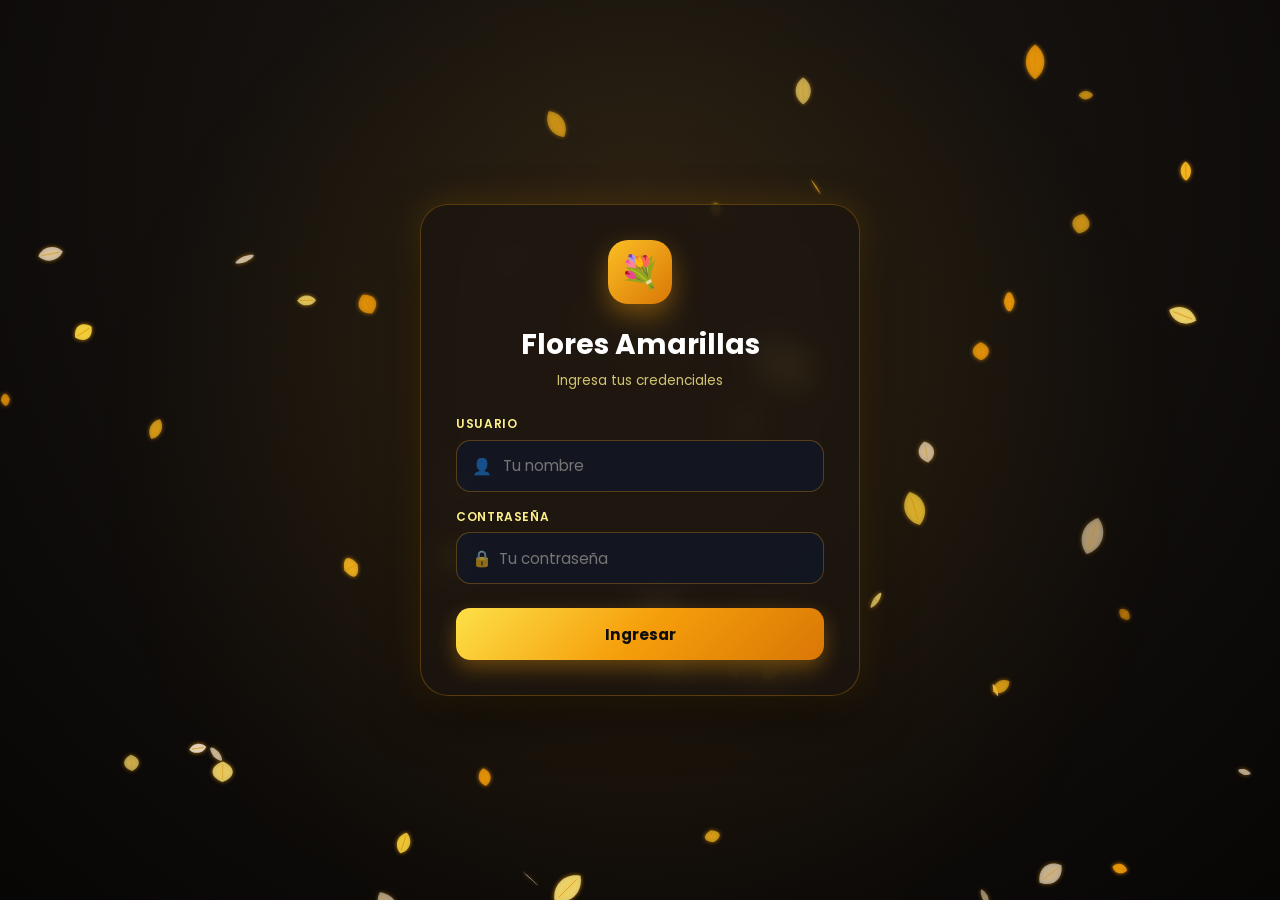
<file: public/standalone.html>
<!DOCTYPE html>
<html lang="es">
<head>
  <meta charset="UTF-8">
  <meta name="viewport" content="width=device-width, initial-scale=1.0">
  <title>Flores Amarillas</title>
  <!-- Google Fonts: Poppins -->
  <link rel="preconnect" href="https://fonts.googleapis.com">
  <link rel="preconnect" href="https://fonts.gstatic.com" crossorigin>
  <link href="https://fonts.googleapis.com/css2?family=Poppins:wght@300;400;500;600;700;800&display=swap" rel="stylesheet">
  
  <style>
    /* ==========================================================
       VARIABLES Y PALETA DE COLORES (AMARILLO CÁLIDO / ORO / CREMA)
       ========================================================== */
    :root {
      --color-gold-light: #fef08a;
      --color-gold: #f59e0b;
      --color-gold-dark: #b45309;
      --color-accent: #fbbf24;
      --bg-dark: #0f0d0b;
      --glass-bg: rgba(28, 22, 16, 0.76);
      --glass-border: rgba(245, 158, 11, 0.28);
      --glass-glow: rgba(245, 158, 11, 0.2);
    }

    * {
      box-sizing: border-box;
      margin: 0;
      padding: 0;
    }

    body {
      font-family: 'Poppins', sans-serif;
      background: radial-gradient(circle at 50% 20%, #201a12 0%, #120f0d 50%, #080605 100%);
      color: #f8fafc;
      min-height: 100vh;
      overflow-x: hidden;
      position: relative;
      user-select: none;
    }

    /* Fondo resplandeciente ambiental */
    .ambient-glow {
      position: fixed;
      inset: 0;
      pointer-events: none;
      background: radial-gradient(circle at 50% 50%, rgba(245, 158, 11, 0.1) 0%, transparent 70%);
      z-index: 1;
    }

    /* Lienzo Canvas 60 FPS de fondo */
    #anim-canvas {
      position: fixed;
      top: 0;
      left: 0;
      width: 100vw;
      height: 100vh;
      pointer-events: none;
      z-index: 5;
    }

    .app-container {
      position: relative;
      z-index: 10;
      min-height: 100vh;
      display: flex;
      flex-direction: column;
      align-items: center;
      justify-content: center;
      padding: 1rem;
    }

    /* ==========================================================
       ESTILO GLASSMORPHISM / NEUMORFISMO ELEGANTE
       ========================================================== */
    .glass-panel {
      background: var(--glass-bg);
      backdrop-filter: blur(18px);
      -webkit-backdrop-filter: blur(18px);
      border: 1px solid var(--glass-border);
      box-shadow: 0 20px 50px rgba(0, 0, 0, 0.55),
                  0 0 35px var(--glass-glow);
      border-radius: 1.75rem;
    }

    .glass-panel-subtle {
      background: rgba(35, 28, 20, 0.65);
      backdrop-filter: blur(12px);
      -webkit-backdrop-filter: blur(12px);
      border: 1px solid rgba(251, 191, 36, 0.2);
    }

    /* ==========================================================
       ANIMACIONES CSS (@keyframes)
       ========================================================== */
    @keyframes bouquetBloom {
      0% {
        transform: scale(0.1) translateY(70px) rotate(-6deg);
        opacity: 0;
        filter: blur(8px) brightness(0.6);
      }
      65% {
        transform: scale(1.08) translateY(-10px) rotate(2deg);
        opacity: 1;
        filter: blur(0px) brightness(1.25);
      }
      85% {
        transform: scale(0.97) translateY(4px) rotate(-1deg);
      }
      100% {
        transform: scale(1) translateY(0) rotate(0deg);
        opacity: 1;
        filter: brightness(1);
      }
    }

    @keyframes bouquetFloat {
      0%, 100% {
        transform: translateY(0) rotate(0deg);
      }
      50% {
        transform: translateY(-16px) rotate(1.8deg);
      }
    }

    @keyframes bouquetSway {
      0%, 100% {
        transform: rotate(0deg);
      }
      25% {
        transform: rotate(2deg);
      }
      75% {
        transform: rotate(-2deg);
      }
    }

    @keyframes fadeInUpSmooth {
      0% {
        opacity: 0;
        transform: translateY(35px) scale(0.97);
      }
      100% {
        opacity: 1;
        transform: translateY(0) scale(1);
      }
    }

    @keyframes goldenGlowPulse {
      0%, 100% {
        filter: drop-shadow(0 15px 35px rgba(245, 158, 11, 0.4));
      }
      50% {
        filter: drop-shadow(0 25px 55px rgba(253, 224, 71, 0.75));
      }
    }

    @keyframes fadeStar {
      0% {
        transform: scale(0) rotate(0deg);
        opacity: 1;
      }
      50% {
        transform: scale(1.4) rotate(90deg);
        opacity: 0.9;
      }
      100% {
        transform: scale(0.3) rotate(180deg) translateY(-25px);
        opacity: 0;
      }
    }

    @keyframes rippleExpand {
      0% {
        transform: scale(0.2);
        opacity: 1;
      }
      100% {
        transform: scale(2.2);
        opacity: 0;
      }
    }

    @keyframes bouquetFadeOut {
      0% {
        opacity: 1;
        transform: scale(1) translateY(0);
        filter: blur(0px);
      }
      100% {
        opacity: 0;
        transform: scale(0.85) translateY(-30px);
        filter: blur(8px);
      }
    }

    @keyframes letterUnfold {
      0% {
        opacity: 0;
        transform: translateY(40px) scale(0.92) rotateX(10deg);
        filter: blur(6px);
      }
      60% {
        transform: translateY(-6px) scale(1.02) rotateX(-2deg);
      }
      100% {
        opacity: 1;
        transform: translateY(0) scale(1) rotateX(0deg);
        filter: blur(0px);
      }
    }

    /* Clases de animación */
    .anim-bloom {
      animation: bouquetBloom 1.6s cubic-bezier(0.34, 1.56, 0.64, 1) forwards;
      transform-origin: bottom center;
    }

    .anim-fade-out {
      animation: bouquetFadeOut 0.85s cubic-bezier(0.4, 0, 0.2, 1) forwards;
    }

    .anim-letter-unfold {
      animation: letterUnfold 0.95s cubic-bezier(0.16, 1, 0.3, 1) forwards;
    }

    .anim-float {
      animation: bouquetFloat 6s ease-in-out infinite;
    }

    .anim-sway {
      animation: bouquetSway 7s ease-in-out infinite;
    }

    .anim-glow {
      animation: goldenGlowPulse 4s ease-in-out infinite;
    }

    /* ==========================================================
       PANTALLA DE LOGIN (PASO 1: DESVANECIMIENTO SUAVE)
       ========================================================== */
    #login-screen {
      width: 100%;
      max-width: 440px;
      padding: 2.2rem;
      text-align: center;
      transition: all 0.45s cubic-bezier(0.4, 0, 0.2, 1);
    }

    #login-screen.exiting {
      opacity: 0;
      transform: scale(0.9) translateY(-25px);
      pointer-events: none;
    }

    .login-icon-box {
      width: 64px;
      height: 64px;
      margin: 0 auto 1.25rem;
      border-radius: 1.25rem;
      background: linear-gradient(135deg, #fbbf24, #d97706);
      display: flex;
      align-items: center;
      justify-content: center;
      font-size: 2rem;
      box-shadow: 0 10px 25px rgba(245, 158, 11, 0.4);
    }

    .login-title {
      font-size: 1.75rem;
      font-weight: 700;
      color: #ffffff;
      margin-bottom: 0.35rem;
    }

    .login-subtitle {
      font-size: 0.85rem;
      color: rgba(254, 240, 138, 0.8);
      margin-bottom: 1.5rem;
    }

    .form-group {
      text-align: left;
      margin-bottom: 1rem;
    }

    .form-label {
      display: block;
      font-size: 0.75rem;
      font-weight: 600;
      text-transform: uppercase;
      letter-spacing: 0.05em;
      color: var(--color-gold-light);
      margin-bottom: 0.4rem;
    }

    .input-wrapper {
      position: relative;
    }

    .input-icon {
      position: absolute;
      left: 1rem;
      top: 50%;
      transform: translateY(-50%);
      color: rgba(254, 240, 138, 0.6);
      font-size: 1rem;
      pointer-events: none;
    }

    .form-input {
      width: 100%;
      padding: 0.85rem 1rem 0.85rem 2.6rem;
      border-radius: 0.9rem;
      background: rgba(15, 23, 42, 0.65);
      border: 1px solid rgba(245, 158, 11, 0.3);
      color: #ffffff;
      font-size: 0.95rem;
      font-family: inherit;
      outline: none;
      transition: all 0.2s;
    }

    .form-input:focus {
      border-color: var(--color-accent);
      box-shadow: 0 0 0 3px rgba(251, 191, 36, 0.25);
    }

    .btn-gold {
      width: 100%;
      padding: 0.9rem;
      border-radius: 0.9rem;
      border: none;
      background: linear-gradient(135deg, #fde047 0%, #f59e0b 50%, #d97706 100%);
      color: #0f0d0b;
      font-size: 0.95rem;
      font-weight: 700;
      font-family: inherit;
      cursor: pointer;
      box-shadow: 0 8px 20px rgba(245, 158, 11, 0.35);
      transition: all 0.2s;
      margin-top: 0.5rem;
    }

    .btn-gold:hover {
      transform: translateY(-2px);
      box-shadow: 0 12px 25px rgba(245, 158, 11, 0.5);
    }

    .btn-gold:active {
      transform: scale(0.98);
    }

    .error-box {
      background: rgba(244, 63, 94, 0.15);
      border: 1px solid rgba(244, 63, 94, 0.35);
      color: #fecdd3;
      padding: 0.65rem 0.85rem;
      border-radius: 0.75rem;
      font-size: 0.8rem;
      margin-bottom: 1rem;
      display: none;
    }

    /* Accesos rápidos */
    .quick-users {
      margin-top: 1.5rem;
      padding-top: 1.25rem;
      border-top: 1px solid rgba(245, 158, 11, 0.2);
    }

    .quick-users-title {
      font-size: 0.75rem;
      color: rgba(254, 240, 138, 0.75);
      margin-bottom: 0.6rem;
      display: flex;
      align-items: center;
      justify-content: space-between;
    }

    .quick-chips {
      display: grid;
      grid-template-columns: repeat(2, 1fr);
      gap: 0.5rem;
    }

    .chip-btn {
      background: rgba(15, 23, 42, 0.55);
      border: 1px solid rgba(245, 158, 11, 0.25);
      border-radius: 0.85rem;
      padding: 0.55rem 0.6rem;
      color: #fef08a;
      font-size: 0.75rem;
      text-align: left;
      cursor: pointer;
      transition: all 0.2s;
    }

    .chip-btn.highlight {
      border-color: #f59e0b;
      background: rgba(245, 158, 11, 0.15);
    }

    .chip-btn:hover {
      background: rgba(245, 158, 11, 0.25);
      border-color: var(--color-accent);
      transform: translateY(-1px);
    }

    /* ==========================================================
       PANTALLA PRINCIPAL: RAMO PROTAGONISTA + DEDICATORIA
       ========================================================== */
    #main-screen {
      width: 100%;
      max-width: 820px;
      display: none;
      flex-direction: column;
      align-items: center;
      justify-content: space-between;
      min-height: 94vh;
      padding: 0.5rem;
      position: relative;
    }

    /* Barra Superior */
    .top-bar {
      width: 100%;
      display: flex;
      align-items: center;
      justify-content: space-between;
      margin-bottom: 0.5rem;
      z-index: 30;
    }

    .user-pill {
      display: flex;
      align-items: center;
      gap: 0.5rem;
      padding: 0.4rem 1rem;
      border-radius: 9999px;
      background: rgba(35, 28, 20, 0.75);
      border: 1px solid rgba(245, 158, 11, 0.3);
      color: #fef08a;
      font-size: 0.82rem;
      font-weight: 600;
    }

    .top-actions {
      display: flex;
      align-items: center;
      gap: 0.5rem;
    }

    .btn-icon {
      background: rgba(35, 28, 20, 0.75);
      border: 1px solid rgba(245, 158, 11, 0.25);
      color: #fef08a;
      width: 38px;
      height: 38px;
      border-radius: 0.75rem;
      cursor: pointer;
      display: flex;
      align-items: center;
      justify-content: center;
      transition: all 0.2s;
    }

    .btn-icon:hover {
      border-color: var(--color-accent);
      color: #ffffff;
    }

    .btn-logout {
      background: rgba(244, 63, 94, 0.2);
      border: 1px solid rgba(244, 63, 94, 0.35);
      color: #fecdd3;
      padding: 0.45rem 1rem;
      border-radius: 0.75rem;
      font-size: 0.78rem;
      font-weight: 600;
      cursor: pointer;
      transition: all 0.2s;
      display: flex;
      align-items: center;
      gap: 0.35rem;
    }

    .btn-logout:hover {
      background: rgba(244, 63, 94, 0.3);
      border-color: rgba(244, 63, 94, 0.6);
    }

    /* ESCENARIO DEL RAMO (PASO 2: PROTAGONISTA VISUAL EN PRIMER PLANO) */
    .bouquet-stage {
      position: relative;
      z-index: 25;
      display: flex;
      flex-direction: column;
      align-items: center;
      justify-content: center;
      margin: 0.5rem auto;
      cursor: pointer;
    }

    .bouquet-stage-glow {
      position: absolute;
      width: 340px;
      height: 340px;
      border-radius: 50%;
      background: radial-gradient(circle, rgba(245, 158, 11, 0.35) 0%, rgba(253, 224, 71, 0.15) 50%, transparent 70%);
      filter: blur(40px);
      pointer-events: none;
      z-index: -1;
    }

    .bouquet-svg-wrap {
      width: 280px;
      height: 340px;
      transition: transform 0.3s ease-out;
    }

    @media (min-width: 640px) {
      .bouquet-svg-wrap {
        width: 360px;
        height: 430px;
      }
      .bouquet-stage-glow {
        width: 440px;
        height: 440px;
      }
    }

    .bouquet-svg-wrap:hover {
      transform: scale(1.04);
    }

    .bouquet-svg-wrap:active {
      transform: scale(0.96);
    }

    .touch-hint {
      margin-top: -0.5rem;
      background: rgba(15, 23, 42, 0.75);
      border: 1px solid rgba(245, 158, 11, 0.35);
      border-radius: 9999px;
      padding: 0.3rem 0.9rem;
      font-size: 0.72rem;
      color: #fde047;
      display: flex;
      align-items: center;
      gap: 0.4rem;
      box-shadow: 0 4px 15px rgba(0, 0, 0, 0.4);
    }

    /* TARJETA DE DEDICATORIA (PASO 3: RETRASO DE 1.8S) */
    #dedication-card {
      width: 100%;
      max-width: 640px;
      padding: 1.5rem 1.8rem;
      text-align: center;
      opacity: 0;
      transform: translateY(35px);
      pointer-events: none;
      transition: all 0.9s cubic-bezier(0.16, 1, 0.3, 1);
      margin-top: 0.75rem;
      z-index: 20;
    }

    #dedication-card.visible {
      opacity: 1;
      transform: translateY(0);
      pointer-events: auto;
    }

    .dedication-badge {
      display: inline-flex;
      align-items: center;
      gap: 0.4rem;
      background: rgba(245, 158, 11, 0.18);
      border: 1px solid rgba(245, 158, 11, 0.4);
      border-radius: 9999px;
      padding: 0.25rem 0.9rem;
      font-size: 0.75rem;
      font-weight: 600;
      color: #fde047;
      margin-bottom: 0.6rem;
    }

    .welcome-title {
      font-size: 1.5rem;
      font-weight: 800;
      color: #ffffff;
      margin-bottom: 0.5rem;
      line-height: 1.2;
    }

    @media (min-width: 640px) {
      .welcome-title {
        font-size: 1.95rem;
      }
    }

    .highlight-name {
      background: linear-gradient(90deg, #fde047, #f59e0b, #fbbf24);
      -webkit-background-clip: text;
      -webkit-text-fill-color: transparent;
    }

    .quote-box {
      font-size: 0.95rem;
      font-style: italic;
      color: rgba(254, 240, 138, 0.95);
      line-height: 1.6;
      margin: 0.6rem 0;
      padding: 0.75rem 1rem;
      background: rgba(15, 23, 42, 0.45);
      border-radius: 1rem;
      border: 1px solid rgba(245, 158, 11, 0.2);
      white-space: pre-line;
      text-align: left;
    }

    @media (min-width: 640px) {
      .quote-box {
        font-size: 1.1rem;
        padding: 1rem 1.4rem;
      }
    }

    .dedication-footer-note {
      font-size: 0.75rem;
      color: rgba(254, 240, 138, 0.75);
      font-style: italic;
    }

    .btn-replay {
      background: linear-gradient(135deg, rgba(245, 158, 11, 0.3), rgba(253, 224, 71, 0.25));
      border: 1px solid rgba(245, 158, 11, 0.5);
      border-radius: 9999px;
      color: #fef08a;
      padding: 0.55rem 1.35rem;
      font-size: 0.82rem;
      font-weight: 600;
      cursor: pointer;
      font-family: inherit;
      transition: all 0.2s;
      box-shadow: 0 4px 15px rgba(0, 0, 0, 0.3);
      display: inline-flex;
      align-items: center;
      gap: 0.4rem;
      margin-top: 1rem;
    }

    .btn-replay:hover {
      background: linear-gradient(135deg, rgba(245, 158, 11, 0.5), rgba(253, 224, 71, 0.4));
      border-color: #fde047;
      color: #ffffff;
      transform: translateY(-1px);
    }

    /* Barra inferior */
    .bottom-bar {
      margin-top: 0.75rem;
      display: flex;
      gap: 0.5rem;
      z-index: 30;
    }

    .btn-anim-switch {
      padding: 0.4rem 0.85rem;
      border-radius: 0.75rem;
      font-size: 0.75rem;
      font-weight: 600;
      border: 1px solid rgba(245, 158, 11, 0.25);
      background: rgba(15, 23, 42, 0.55);
      color: #fef08a;
      cursor: pointer;
      transition: all 0.2s;
    }

    .btn-anim-switch.active {
      background: linear-gradient(135deg, #fde047, #f59e0b);
      color: #0f0d0b;
      border-color: #f59e0b;
    }

    /* Partículas de destello */
    .sparkle-star {
      position: fixed;
      pointer-events: none;
      z-index: 50;
      width: 8px;
      height: 8px;
      border-radius: 50%;
      animation: fadeStar 0.8s ease-out forwards;
    }

    .ripple-ring {
      position: fixed;
      pointer-events: none;
      z-index: 45;
      width: 90px;
      height: 90px;
      border-radius: 50%;
      border: 2px solid rgba(253, 224, 71, 0.85);
      animation: rippleExpand 0.7s ease-out forwards;
    }
  </style>
</head>
<body>
  <!-- Fondo con resplandor suave -->
  <div class="ambient-glow"></div>

  <!-- Canvas 60 FPS de animación de fondo (pétalos, flores flotantes, orbes) -->
  <canvas id="anim-canvas"></canvas>

  <div class="app-container">
    <!-- ==========================================================
         PANTALLA DE LOGIN
         ========================================================== -->
    <div id="login-screen" class="glass-panel">
      <div class="login-icon-box">💐</div>
      <h1 class="login-title">Flores Amarillas</h1>
      <p class="login-subtitle">Ingresa tus credenciales</p>

      <div id="error-message" class="error-box"></div>

      <form id="login-form">
        <div class="form-group">
          <label class="form-label" for="username-input">Usuario</label>
          <div class="input-wrapper">
            <span class="input-icon">👤</span>
            <input type="text" id="username-input" class="form-input" placeholder=" Tu nombre" autocomplete="username" required>
          </div>
        </div>

        <div class="form-group">
          <label class="form-label" for="password-input">Contraseña</label>
          <div class="input-wrapper">
            <span class="input-icon">🔒</span>
            <input type="password" id="password-input" class="form-input" placeholder="Tu contraseña" autocomplete="current-password" required>
          </div>
        </div>

        <button type="submit" class="btn-gold" id="btn-submit">Ingresar</button>
      </form>
    </div>

    <!-- ==========================================================
         PANTALLA PRINCIPAL: RAMO PROTAGONISTA Y MENSAJE SECUENCIADO
         ========================================================== -->
    <div id="main-screen">
      <!-- BARRA SUPERIOR -->
      <div class="top-bar">
        <div class="user-pill">
          <span id="user-avatar-display">💐</span>
          <span id="user-name-header">Leslie</span>
        </div>
        <div class="top-actions">
          <button class="btn-icon" id="btn-sound" title="Activar/Silenciar sonido" onclick="toggleAudio()">🔔</button>
          <button class="btn-logout" id="btn-logout" onclick="logout()">
            <span>🚪</span>
            <span>Cerrar Sesión</span>
          </button>
        </div>
      </div>

      <!-- ESCENARIO DEL RAMO (PASO 2: APARECE PRIMERO EL RAMO EN PRIMER PLANO) -->
      <div class="bouquet-stage" id="bouquet-stage" onclick="interactBouquet(event)">
        <div class="bouquet-stage-glow" id="bouquet-glow"></div>
        
        <div class="bouquet-svg-wrap" id="bouquet-svg-container">
          <!-- SVG VECTORIAL DE ALTA FIDELIDAD: RAMO DE FLORES AMARILLAS -->
          <svg viewBox="0 0 520 620" style="width:100%; height:100%; overflow:visible;">
            <defs>
              <linearGradient id="gPetalA" x1="0%" y1="0%" x2="100%" y2="100%">
                <stop offset="0%" stopColor="#fffbeb" />
                <stop offset="25%" stopColor="#fef08a" />
                <stop offset="65%" stopColor="#fde047" />
                <stop offset="90%" stopColor="#f59e0b" />
                <stop offset="100%" stopColor="#d97706" />
              </linearGradient>

              <linearGradient id="gPetalB" x1="100%" y1="0%" x2="0%" y2="100%">
                <stop offset="0%" stopColor="#ffffff" />
                <stop offset="35%" stopColor="#fde047" />
                <stop offset="75%" stopColor="#fbbf24" />
                <stop offset="100%" stopColor="#b45309" />
              </linearGradient>

              <radialGradient id="gCore" cx="50%" cy="50%" r="50%">
                <stop offset="0%" stopColor="#451a03" />
                <stop offset="40%" stopColor="#78350f" />
                <stop offset="75%" stopColor="#d97706" />
                <stop offset="95%" stopColor="#fde047" />
                <stop offset="100%" stopColor="#fef08a" />
              </radialGradient>

              <linearGradient id="gStem" x1="0%" y1="0%" x2="100%" y2="0%">
                <stop offset="0%" stopColor="#14532d" />
                <stop offset="50%" stopColor="#22c55e" />
                <stop offset="100%" stopColor="#15803d" />
              </linearGradient>

              <linearGradient id="gRibbon" x1="0%" y1="0%" x2="100%" y2="100%">
                <stop offset="0%" stopColor="#fffbeb" />
                <stop offset="25%" stopColor="#fef08a" />
                <stop offset="60%" stopColor="#f59e0b" />
                <stop offset="85%" stopColor="#b45309" />
                <stop offset="100%" stopColor="#78350f" />
              </linearGradient>

              <filter id="svgGlow" x="-20%" y="-20%" width="140%" height="140%">
                <feGaussianBlur stdDeviation="3.5" result="blur" />
                <feComposite in="SourceGraphic" in2="blur" operator="over" />
              </filter>
            </defs>

            <!-- TALLOS Y LAZO DORADO -->
            <g id="stems-group">
              <path d="M 230 360 Q 210 460 190 545" stroke="url(#gStem)" stroke-width="11" stroke-linecap="round" fill="none" />
              <path d="M 245 360 Q 240 460 230 555" stroke="url(#gStem)" stroke-width="12" stroke-linecap="round" fill="none" />
              <path d="M 260 360 Q 260 460 260 560" stroke="url(#gStem)" stroke-width="12" stroke-linecap="round" fill="none" />
              <path d="M 275 360 Q 280 460 290 555" stroke="url(#gStem)" stroke-width="11" stroke-linecap="round" fill="none" />
              <path d="M 290 360 Q 315 460 330 545" stroke="url(#gStem)" stroke-width="11" stroke-linecap="round" fill="none" />

              <!-- Hojas verdes -->
              <path d="M 200 370 C 130 370 100 320 125 275 C 165 305 200 340 200 370 Z" fill="#15803d" opacity="0.95" />
              <path d="M 320 370 C 390 370 420 320 395 275 C 355 305 320 340 320 370 Z" fill="#16a34a" opacity="0.95" />
              <path d="M 260 340 C 260 260 325 215 345 205 C 335 255 295 310 260 340 Z" fill="#22c55e" opacity="0.9" />
              <path d="M 260 340 C 260 260 195 215 175 205 C 185 255 225 310 260 340 Z" fill="#15803d" opacity="0.9" />

              <!-- Lazo de satín dorado -->
              <g transform="translate(260, 420)">
                <path d="M -15 20 Q -45 80 -65 145 Q -40 125 -18 140 Q -5 70 -5 20 Z" fill="url(#gRibbon)" opacity="0.98" />
                <path d="M 15 20 Q 45 80 65 145 Q 40 125 18 140 Q 5 70 5 20 Z" fill="url(#gRibbon)" opacity="0.98" />
                <ellipse cx="-45" cy="0" rx="40" ry="24" transform="rotate(-20 -45 0)" fill="url(#gRibbon)" stroke="#fef08a" stroke-width="1.8" />
                <ellipse cx="45" cy="0" rx="40" ry="24" transform="rotate(20 45 0)" fill="url(#gRibbon)" stroke="#fef08a" stroke-width="1.8" />
                <circle cx="0" cy="0" r="18" fill="url(#gRibbon)" stroke="#fef08a" stroke-width="2.5" filter="url(#svgGlow)" />
                <circle cx="0" cy="0" r="9" fill="#fef08a" />
              </g>
            </g>

            <!-- FLORES AMARILLAS -->
            <!-- Flor 1: Izquierda -->
            <g transform="translate(180, 220)">
              <!-- Pétalos en círculo -->
              <g transform="rotate(0)"><path d="M 0 0 C -12 -25 -14 -65 0 -85 C 14 -65 12 -25 0 0 Z" fill="url(#gPetalA)" stroke="#f59e0b" stroke-width="1" /></g>
              <g transform="rotate(30)"><path d="M 0 0 C -12 -25 -14 -65 0 -85 C 14 -65 12 -25 0 0 Z" fill="url(#gPetalA)" stroke="#f59e0b" stroke-width="1" /></g>
              <g transform="rotate(60)"><path d="M 0 0 C -12 -25 -14 -65 0 -85 C 14 -65 12 -25 0 0 Z" fill="url(#gPetalA)" stroke="#f59e0b" stroke-width="1" /></g>
              <g transform="rotate(90)"><path d="M 0 0 C -12 -25 -14 -65 0 -85 C 14 -65 12 -25 0 0 Z" fill="url(#gPetalA)" stroke="#f59e0b" stroke-width="1" /></g>
              <g transform="rotate(120)"><path d="M 0 0 C -12 -25 -14 -65 0 -85 C 14 -65 12 -25 0 0 Z" fill="url(#gPetalA)" stroke="#f59e0b" stroke-width="1" /></g>
              <g transform="rotate(150)"><path d="M 0 0 C -12 -25 -14 -65 0 -85 C 14 -65 12 -25 0 0 Z" fill="url(#gPetalA)" stroke="#f59e0b" stroke-width="1" /></g>
              <g transform="rotate(180)"><path d="M 0 0 C -12 -25 -14 -65 0 -85 C 14 -65 12 -25 0 0 Z" fill="url(#gPetalA)" stroke="#f59e0b" stroke-width="1" /></g>
              <g transform="rotate(210)"><path d="M 0 0 C -12 -25 -14 -65 0 -85 C 14 -65 12 -25 0 0 Z" fill="url(#gPetalA)" stroke="#f59e0b" stroke-width="1" /></g>
              <g transform="rotate(240)"><path d="M 0 0 C -12 -25 -14 -65 0 -85 C 14 -65 12 -25 0 0 Z" fill="url(#gPetalA)" stroke="#f59e0b" stroke-width="1" /></g>
              <g transform="rotate(270)"><path d="M 0 0 C -12 -25 -14 -65 0 -85 C 14 -65 12 -25 0 0 Z" fill="url(#gPetalA)" stroke="#f59e0b" stroke-width="1" /></g>
              <g transform="rotate(300)"><path d="M 0 0 C -12 -25 -14 -65 0 -85 C 14 -65 12 -25 0 0 Z" fill="url(#gPetalA)" stroke="#f59e0b" stroke-width="1" /></g>
              <g transform="rotate(330)"><path d="M 0 0 C -12 -25 -14 -65 0 -85 C 14 -65 12 -25 0 0 Z" fill="url(#gPetalA)" stroke="#f59e0b" stroke-width="1" /></g>
              <circle cx="0" cy="0" r="26" fill="url(#gCore)" stroke="#ca8a04" stroke-width="2" />
              <circle cx="0" cy="0" r="13" fill="#fef08a" opacity="0.8" />
            </g>

            <!-- Flor 2: Derecha -->
            <g transform="translate(340, 220)">
              <g transform="rotate(0)"><path d="M 0 0 C -14 -20 -16 -60 0 -80 C 16 -60 14 -20 0 0 Z" fill="url(#gPetalB)" stroke="#d97706" stroke-width="1" /></g>
              <g transform="rotate(25.7)"><path d="M 0 0 C -14 -20 -16 -60 0 -80 C 16 -60 14 -20 0 0 Z" fill="url(#gPetalB)" stroke="#d97706" stroke-width="1" /></g>
              <g transform="rotate(51.4)"><path d="M 0 0 C -14 -20 -16 -60 0 -80 C 16 -60 14 -20 0 0 Z" fill="url(#gPetalB)" stroke="#d97706" stroke-width="1" /></g>
              <g transform="rotate(77.1)"><path d="M 0 0 C -14 -20 -16 -60 0 -80 C 16 -60 14 -20 0 0 Z" fill="url(#gPetalB)" stroke="#d97706" stroke-width="1" /></g>
              <g transform="rotate(102.8)"><path d="M 0 0 C -14 -20 -16 -60 0 -80 C 16 -60 14 -20 0 0 Z" fill="url(#gPetalB)" stroke="#d97706" stroke-width="1" /></g>
              <g transform="rotate(128.5)"><path d="M 0 0 C -14 -20 -16 -60 0 -80 C 16 -60 14 -20 0 0 Z" fill="url(#gPetalB)" stroke="#d97706" stroke-width="1" /></g>
              <g transform="rotate(154.2)"><path d="M 0 0 C -14 -20 -16 -60 0 -80 C 16 -60 14 -20 0 0 Z" fill="url(#gPetalB)" stroke="#d97706" stroke-width="1" /></g>
              <g transform="rotate(180)"><path d="M 0 0 C -14 -20 -16 -60 0 -80 C 16 -60 14 -20 0 0 Z" fill="url(#gPetalB)" stroke="#d97706" stroke-width="1" /></g>
              <g transform="rotate(205.7)"><path d="M 0 0 C -14 -20 -16 -60 0 -80 C 16 -60 14 -20 0 0 Z" fill="url(#gPetalB)" stroke="#d97706" stroke-width="1" /></g>
              <g transform="rotate(231.4)"><path d="M 0 0 C -14 -20 -16 -60 0 -80 C 16 -60 14 -20 0 0 Z" fill="url(#gPetalB)" stroke="#d97706" stroke-width="1" /></g>
              <g transform="rotate(257.1)"><path d="M 0 0 C -14 -20 -16 -60 0 -80 C 16 -60 14 -20 0 0 Z" fill="url(#gPetalB)" stroke="#d97706" stroke-width="1" /></g>
              <g transform="rotate(282.8)"><path d="M 0 0 C -14 -20 -16 -60 0 -80 C 16 -60 14 -20 0 0 Z" fill="url(#gPetalB)" stroke="#d97706" stroke-width="1" /></g>
              <g transform="rotate(308.5)"><path d="M 0 0 C -14 -20 -16 -60 0 -80 C 16 -60 14 -20 0 0 Z" fill="url(#gPetalB)" stroke="#d97706" stroke-width="1" /></g>
              <g transform="rotate(334.2)"><path d="M 0 0 C -14 -20 -16 -60 0 -80 C 16 -60 14 -20 0 0 Z" fill="url(#gPetalB)" stroke="#d97706" stroke-width="1" /></g>
              <circle cx="0" cy="0" r="25" fill="url(#gCore)" stroke="#d97706" stroke-width="2" />
              <circle cx="0" cy="0" r="11" fill="#fef08a" opacity="0.8" />
            </g>

            <!-- Flor 3: Superior Izquierda -->
            <g transform="translate(210, 130)">
              <circle cx="0" cy="0" r="30" fill="none" />
              <g transform="rotate(0)"><path d="M 0 0 C -12 -15 -12 -45 0 -60 C 12 -45 12 -15 0 0 Z" fill="url(#gPetalA)" stroke="#f59e0b" stroke-width="1" /></g>
              <g transform="rotate(45)"><path d="M 0 0 C -12 -15 -12 -45 0 -60 C 12 -45 12 -15 0 0 Z" fill="url(#gPetalA)" stroke="#f59e0b" stroke-width="1" /></g>
              <g transform="rotate(90)"><path d="M 0 0 C -12 -15 -12 -45 0 -60 C 12 -45 12 -15 0 0 Z" fill="url(#gPetalA)" stroke="#f59e0b" stroke-width="1" /></g>
              <g transform="rotate(135)"><path d="M 0 0 C -12 -15 -12 -45 0 -60 C 12 -45 12 -15 0 0 Z" fill="url(#gPetalA)" stroke="#f59e0b" stroke-width="1" /></g>
              <g transform="rotate(180)"><path d="M 0 0 C -12 -15 -12 -45 0 -60 C 12 -45 12 -15 0 0 Z" fill="url(#gPetalA)" stroke="#f59e0b" stroke-width="1" /></g>
              <g transform="rotate(225)"><path d="M 0 0 C -12 -15 -12 -45 0 -60 C 12 -45 12 -15 0 0 Z" fill="url(#gPetalA)" stroke="#f59e0b" stroke-width="1" /></g>
              <g transform="rotate(270)"><path d="M 0 0 C -12 -15 -12 -45 0 -60 C 12 -45 12 -15 0 0 Z" fill="url(#gPetalA)" stroke="#f59e0b" stroke-width="1" /></g>
              <g transform="rotate(315)"><path d="M 0 0 C -12 -15 -12 -45 0 -60 C 12 -45 12 -15 0 0 Z" fill="url(#gPetalA)" stroke="#f59e0b" stroke-width="1" /></g>
              <circle cx="0" cy="0" r="19" fill="url(#gCore)" />
            </g>

            <!-- Flor 4: Superior Derecha -->
            <g transform="translate(310, 130)">
              <g transform="rotate(0)"><path d="M 0 0 C -12 -15 -12 -45 0 -60 C 12 -45 12 -15 0 0 Z" fill="url(#gPetalB)" stroke="#f59e0b" stroke-width="1" /></g>
              <g transform="rotate(45)"><path d="M 0 0 C -12 -15 -12 -45 0 -60 C 12 -45 12 -15 0 0 Z" fill="url(#gPetalB)" stroke="#f59e0b" stroke-width="1" /></g>
              <g transform="rotate(90)"><path d="M 0 0 C -12 -15 -12 -45 0 -60 C 12 -45 12 -15 0 0 Z" fill="url(#gPetalB)" stroke="#f59e0b" stroke-width="1" /></g>
              <g transform="rotate(135)"><path d="M 0 0 C -12 -15 -12 -45 0 -60 C 12 -45 12 -15 0 0 Z" fill="url(#gPetalB)" stroke="#f59e0b" stroke-width="1" /></g>
              <g transform="rotate(180)"><path d="M 0 0 C -12 -15 -12 -45 0 -60 C 12 -45 12 -15 0 0 Z" fill="url(#gPetalB)" stroke="#f59e0b" stroke-width="1" /></g>
              <g transform="rotate(225)"><path d="M 0 0 C -12 -15 -12 -45 0 -60 C 12 -45 12 -15 0 0 Z" fill="url(#gPetalB)" stroke="#f59e0b" stroke-width="1" /></g>
              <g transform="rotate(270)"><path d="M 0 0 C -12 -15 -12 -45 0 -60 C 12 -45 12 -15 0 0 Z" fill="url(#gPetalB)" stroke="#f59e0b" stroke-width="1" /></g>
              <g transform="rotate(315)"><path d="M 0 0 C -12 -15 -12 -45 0 -60 C 12 -45 12 -15 0 0 Z" fill="url(#gPetalB)" stroke="#f59e0b" stroke-width="1" /></g>
              <circle cx="0" cy="0" r="19" fill="url(#gCore)" />
            </g>

            <!-- Flor 5: FLOR MAJESTUOSA CENTRAL (Gran Rosa Imperial del Sol) -->
            <g transform="translate(260, 240)">
              <!-- Capa exterior (16 pétalos) -->
              <g transform="rotate(0)"><path d="M 0 0 C -18 -35 -20 -95 0 -115 C 20 -95 18 -35 0 0 Z" fill="url(#gPetalA)" stroke="#f59e0b" stroke-width="1.3" /></g>
              <g transform="rotate(22.5)"><path d="M 0 0 C -18 -35 -20 -95 0 -115 C 20 -95 18 -35 0 0 Z" fill="url(#gPetalA)" stroke="#f59e0b" stroke-width="1.3" /></g>
              <g transform="rotate(45)"><path d="M 0 0 C -18 -35 -20 -95 0 -115 C 20 -95 18 -35 0 0 Z" fill="url(#gPetalA)" stroke="#f59e0b" stroke-width="1.3" /></g>
              <g transform="rotate(67.5)"><path d="M 0 0 C -18 -35 -20 -95 0 -115 C 20 -95 18 -35 0 0 Z" fill="url(#gPetalA)" stroke="#f59e0b" stroke-width="1.3" /></g>
              <g transform="rotate(90)"><path d="M 0 0 C -18 -35 -20 -95 0 -115 C 20 -95 18 -35 0 0 Z" fill="url(#gPetalA)" stroke="#f59e0b" stroke-width="1.3" /></g>
              <g transform="rotate(112.5)"><path d="M 0 0 C -18 -35 -20 -95 0 -115 C 20 -95 18 -35 0 0 Z" fill="url(#gPetalA)" stroke="#f59e0b" stroke-width="1.3" /></g>
              <g transform="rotate(135)"><path d="M 0 0 C -18 -35 -20 -95 0 -115 C 20 -95 18 -35 0 0 Z" fill="url(#gPetalA)" stroke="#f59e0b" stroke-width="1.3" /></g>
              <g transform="rotate(157.5)"><path d="M 0 0 C -18 -35 -20 -95 0 -115 C 20 -95 18 -35 0 0 Z" fill="url(#gPetalA)" stroke="#f59e0b" stroke-width="1.3" /></g>
              <g transform="rotate(180)"><path d="M 0 0 C -18 -35 -20 -95 0 -115 C 20 -95 18 -35 0 0 Z" fill="url(#gPetalA)" stroke="#f59e0b" stroke-width="1.3" /></g>
              <g transform="rotate(202.5)"><path d="M 0 0 C -18 -35 -20 -95 0 -115 C 20 -95 18 -35 0 0 Z" fill="url(#gPetalA)" stroke="#f59e0b" stroke-width="1.3" /></g>
              <g transform="rotate(225)"><path d="M 0 0 C -18 -35 -20 -95 0 -115 C 20 -95 18 -35 0 0 Z" fill="url(#gPetalA)" stroke="#f59e0b" stroke-width="1.3" /></g>
              <g transform="rotate(247.5)"><path d="M 0 0 C -18 -35 -20 -95 0 -115 C 20 -95 18 -35 0 0 Z" fill="url(#gPetalA)" stroke="#f59e0b" stroke-width="1.3" /></g>
              <g transform="rotate(270)"><path d="M 0 0 C -18 -35 -20 -95 0 -115 C 20 -95 18 -35 0 0 Z" fill="url(#gPetalA)" stroke="#f59e0b" stroke-width="1.3" /></g>
              <g transform="rotate(292.5)"><path d="M 0 0 C -18 -35 -20 -95 0 -115 C 20 -95 18 -35 0 0 Z" fill="url(#gPetalA)" stroke="#f59e0b" stroke-width="1.3" /></g>
              <g transform="rotate(315)"><path d="M 0 0 C -18 -35 -20 -95 0 -115 C 20 -95 18 -35 0 0 Z" fill="url(#gPetalA)" stroke="#f59e0b" stroke-width="1.3" /></g>
              <g transform="rotate(337.5)"><path d="M 0 0 C -18 -35 -20 -95 0 -115 C 20 -95 18 -35 0 0 Z" fill="url(#gPetalA)" stroke="#f59e0b" stroke-width="1.3" /></g>

              <!-- Capa intermedia (12 pétalos dorados) -->
              <g transform="rotate(15)"><path d="M 0 0 C -14 -25 -16 -70 0 -88 C 16 -70 14 -25 0 0 Z" fill="url(#gPetalB)" stroke="#d97706" stroke-width="1.2" /></g>
              <g transform="rotate(45)"><path d="M 0 0 C -14 -25 -16 -70 0 -88 C 16 -70 14 -25 0 0 Z" fill="url(#gPetalB)" stroke="#d97706" stroke-width="1.2" /></g>
              <g transform="rotate(75)"><path d="M 0 0 C -14 -25 -16 -70 0 -88 C 16 -70 14 -25 0 0 Z" fill="url(#gPetalB)" stroke="#d97706" stroke-width="1.2" /></g>
              <g transform="rotate(105)"><path d="M 0 0 C -14 -25 -16 -70 0 -88 C 16 -70 14 -25 0 0 Z" fill="url(#gPetalB)" stroke="#d97706" stroke-width="1.2" /></g>
              <g transform="rotate(135)"><path d="M 0 0 C -14 -25 -16 -70 0 -88 C 16 -70 14 -25 0 0 Z" fill="url(#gPetalB)" stroke="#d97706" stroke-width="1.2" /></g>
              <g transform="rotate(165)"><path d="M 0 0 C -14 -25 -16 -70 0 -88 C 16 -70 14 -25 0 0 Z" fill="url(#gPetalB)" stroke="#d97706" stroke-width="1.2" /></g>
              <g transform="rotate(195)"><path d="M 0 0 C -14 -25 -16 -70 0 -88 C 16 -70 14 -25 0 0 Z" fill="url(#gPetalB)" stroke="#d97706" stroke-width="1.2" /></g>
              <g transform="rotate(225)"><path d="M 0 0 C -14 -25 -16 -70 0 -88 C 16 -70 14 -25 0 0 Z" fill="url(#gPetalB)" stroke="#d97706" stroke-width="1.2" /></g>
              <g transform="rotate(255)"><path d="M 0 0 C -14 -25 -16 -70 0 -88 C 16 -70 14 -25 0 0 Z" fill="url(#gPetalB)" stroke="#d97706" stroke-width="1.2" /></g>
              <g transform="rotate(285)"><path d="M 0 0 C -14 -25 -16 -70 0 -88 C 16 -70 14 -25 0 0 Z" fill="url(#gPetalB)" stroke="#d97706" stroke-width="1.2" /></g>
              <g transform="rotate(315)"><path d="M 0 0 C -14 -25 -16 -70 0 -88 C 16 -70 14 -25 0 0 Z" fill="url(#gPetalB)" stroke="#d97706" stroke-width="1.2" /></g>
              <g transform="rotate(345)"><path d="M 0 0 C -14 -25 -16 -70 0 -88 C 16 -70 14 -25 0 0 Z" fill="url(#gPetalB)" stroke="#d97706" stroke-width="1.2" /></g>

              <!-- Capa interior (8 pétalos) -->
              <g transform="rotate(30)"><path d="M 0 0 C -10 -15 -12 -45 0 -58 C 12 -45 10 -15 0 0 Z" fill="#fef08a" stroke="#ca8a04" stroke-width="1.2" /></g>
              <g transform="rotate(75)"><path d="M 0 0 C -10 -15 -12 -45 0 -58 C 12 -45 10 -15 0 0 Z" fill="#fef08a" stroke="#ca8a04" stroke-width="1.2" /></g>
              <g transform="rotate(120)"><path d="M 0 0 C -10 -15 -12 -45 0 -58 C 12 -45 10 -15 0 0 Z" fill="#fef08a" stroke="#ca8a04" stroke-width="1.2" /></g>
              <g transform="rotate(165)"><path d="M 0 0 C -10 -15 -12 -45 0 -58 C 12 -45 10 -15 0 0 Z" fill="#fef08a" stroke="#ca8a04" stroke-width="1.2" /></g>
              <g transform="rotate(210)"><path d="M 0 0 C -10 -15 -12 -45 0 -58 C 12 -45 10 -15 0 0 Z" fill="#fef08a" stroke="#ca8a04" stroke-width="1.2" /></g>
              <g transform="rotate(255)"><path d="M 0 0 C -10 -15 -12 -45 0 -58 C 12 -45 10 -15 0 0 Z" fill="#fef08a" stroke="#ca8a04" stroke-width="1.2" /></g>
              <g transform="rotate(300)"><path d="M 0 0 C -10 -15 -12 -45 0 -58 C 12 -45 10 -15 0 0 Z" fill="#fef08a" stroke="#ca8a04" stroke-width="1.2" /></g>
              <g transform="rotate(345)"><path d="M 0 0 C -10 -15 -12 -45 0 -58 C 12 -45 10 -15 0 0 Z" fill="#fef08a" stroke="#ca8a04" stroke-width="1.2" /></g>

              <circle cx="0" cy="0" r="33" fill="url(#gCore)" stroke="#fef08a" stroke-width="3" filter="url(#svgGlow)" />
              <circle cx="0" cy="0" r="16" fill="#fef08a" />
            </g>

            <!-- Destellos blancos / pequeñas flores -->
            <circle cx="160" cy="160" r="7" fill="#ffffff" opacity="0.95" filter="url(#svgGlow)" />
            <circle cx="360" cy="160" r="7" fill="#ffffff" opacity="0.95" filter="url(#svgGlow)" />
            <circle cx="260" cy="90" r="8" fill="#fef08a" opacity="0.95" filter="url(#svgGlow)" />
            <circle cx="130" cy="240" r="6" fill="#ffffff" opacity="0.9" />
            <circle cx="390" cy="240" r="6" fill="#ffffff" opacity="0.9" />
          </svg>
        </div>

        <div class="touch-hint">
          <span>✨</span>
          <span>Toca el ramo para iluminar</span>
        </div>
      </div>

      <!-- TARJETA DE DEDICATORIA (PASO 3: APARECE ÚNICAMENTE TRAS CULMINAR LA FLORACIÓN DEL RAMO) -->
      <div id="dedication-card" class="glass-panel">
        <div class="dedication-badge">
          <span>✨</span>
          <span id="badge-title">Para Leslie con Todo mi Afecto</span>
        </div>

        <h2 class="welcome-title">
          ¡Para ti, <span id="user-display-name" class="highlight-name">Leslie</span>!
        </h2>

        <div class="quote-box">
          <span style="font-size: 1.5rem; color: #fbbf24; font-family: serif; vertical-align: top;">“</span>
          <span id="user-message-text">...</span>
          <span style="font-size: 1.5rem; color: #fbbf24; font-family: serif; vertical-align: bottom;">”</span>
        </div>

        <!-- Reproductor especial para Keisy: Youth (Lee Know) -->
        <div id="keisy-player" style="display: none; margin: 1rem 0; padding: 0.85rem; border-radius: 1rem; background: rgba(245, 158, 11, 0.12); border: 1px solid rgba(245, 158, 11, 0.35); text-align: left;">
          <div style="display: flex; align-items: center; justify-content: space-between; margin-bottom: 0.5rem;">
            <div style="display: flex; align-items: center; gap: 0.5rem;">
              <span style="font-size: 1.25rem;">🎵</span>
              <div>
                <div style="font-size: 0.85rem; font-weight: 700; color: #fde047;">Youth (청춘) · Lee Know (Stray Kids)</div>
                <div style="font-size: 0.7rem; color: rgba(253, 224, 71, 0.8);">Canción especial elegida para ti</div>
              </div>
            </div>
            <a href="https://www.youtube.com/watch?v=NI2NBjZGYfM" target="_blank" rel="noopener noreferrer" style="font-size: 0.72rem; color: #fbbf24; text-decoration: underline;">YouTube ↗</a>
          </div>
          <div style="border-radius: 0.75rem; overflow: hidden; position: relative; padding-bottom: 56.25%; height: 0; background: #000;">
            <iframe id="keisy-iframe" style="position: absolute; top: 0; left: 0; width: 100%; height: 100%; border: none;" src="" title="Lee Know - Youth" allow="accelerometer; autoplay; clipboard-write; encrypted-media; gyroscope; picture-in-picture" allowfullscreen></iframe>
          </div>
        </div>

        <div class="dedication-footer-note">
          — Dedicado con todo mi aprecio y los mejores deseos
        </div>

        <div>
          <button type="button" class="btn-replay" onclick="runBouquetSequence()">
            💐 Volver a ver el ramo
          </button>
        </div>
      </div>
    </div>
  </div>

  <!-- ==========================================================
       JAVASCRIPT: LÓGICA DE USUARIOS, TIMELINE ESTRICTO Y CANVAS
       ========================================================== -->
  <script>
    // 1. CONFIGURACIÓN DE USUARIOS
    const USERS = [
      {
        username: 'leslie',
        password: 'Lasflores123',
        displayName: 'Leslie',
        badge: '💐 Carta de Carlos',
        customMessage: 'Quería darte esta florecita porque te quiero muchísimo y porque quería aprovechar el día para recordarte lo importante que es para mí tu amistad.\n\nSinceramente, haberte conocido ha sido de las mejores cosas que me han pasado. Me alegra mucho haber coincidido contigo y poder compartir momentos, conversaciones, risas y todas esas bobadas que terminan haciendo que una amistad sea especial.\n\nGracias por ser una buena amiga y por todos los momentos que hemos compartido. Espero que hoy tengas un día muy bonito, que sonrías mucho y que recibas todo el cariño que mereces.\n\nY bueno, aquí está tu flor amarilla. No te acostumbres tampoco, que después creen que soy detallista y me toca mantener la reputación JAJAJA.\n\nTe quiero muchísimo, Leslie. Espero que tengas un día increíble.',
        avatar: '💐',
        animMode: 'butterflies_stars_rain',
        floatStyle: 'sway'
      },
      {
        username: 'ashlie',
        password: 'Lasflores123',
        displayName: 'Ashlie',
        badge: '✨ Carta de Carlos',
        customMessage: 'Aunque no llevamos demasiado tiempo de conocernos, siento que conectamos bastante rápido y eso me parece muy chévere. Hay personas con las que cuesta un montón agarrar confianza y otras con las que simplemente todo fluye, y contigo siento que pasó eso.\n\nTodavía nos estamos conociendo y obviamente me faltan muchas cosas por descubrir de ti —tampoco voy a decir que ya sé toda tu historia porque ni que fuera investigador privado JAJAJA—, pero por lo que he conocido hasta ahora, me pareces una persona muy cool y alguien con quien vale la pena seguir compartiendo.\n\nTambién quiero que sepas que si algún día necesitas hablar, desahogarte o simplemente que alguien te escuche, puedes contar conmigo. Todos merecemos sentir que alguien nos escucha y nos comprende, y espero poder ser esa persona para ti cuando lo necesites.\n\nMe alegra mucho haberte conocido y espero que sigamos construyendo una bonita amistad.',
        avatar: '✨',
        animMode: 'celestial_flowers',
        floatStyle: 'float'
      },
      {
        username: 'ange',
        password: 'Lasflores123',
        displayName: 'Ange',
        badge: '🦋 Carta de Carlos',
        customMessage: 'Quería darte esta florecita porque, siendo sincero, te has ganado un lugar muy especial en mi vida desde que te conocí. Desde ese momento siento que muchas cosas se volvieron un poquito mejores, y no sé en qué momento terminaste ganándote tanto de mi cariño JAJAJA.\n\nTe quiero muchísimo y de verdad eres una persona demasiado especial para mí. Me gusta poder compartir contigo, hablar, reírnos de cualquier bobada y simplemente saber que estás ahí. Puede que no siempre sea el mejor demostrando lo que siento —mi talento para expresar sentimientos claramente está en desarrollo JAJAJA—, pero quiero que sepas que te aprecio muchísimo.\n\nGracias por llegar a mi vida y por ser tú. Espero que tengas un día muy bonito y que esta florecita te recuerde aunque sea un poquito lo mucho que te quiero.',
        avatar: '🦋',
        animMode: 'butterflies_stars',
        floatStyle: 'sway'
      },
      {
        username: 'keisy',
        password: 'Lasflores123',
        displayName: 'Keisy',
        badge: '🌼 Carta de Carlos',
        customMessage: 'Obviamente tú también tenías que recibir tu florecita, porque aunque a veces nos molestemos, discutamos por cualquier bobada o simplemente nos hagamos la vida imposible JAJAJA, te quiero muchísimo y eres una persona demasiado importante para mí.\n\nMás que mi hermana, muchas veces te siento como mi hermanita, y por eso siempre voy a querer verte bien, apoyarte y estar ahí cuando lo necesites. Hemos compartido muchísimos momentos y, aunque seguramente nunca te lo digo lo suficiente, valoro muchísimo tenerte en mi vida.\n\nGracias por estar ahí, por aguantarme, por las risas, por las conversaciones y hasta por esas pequeñas peleas que después terminan dando risa. Porque claramente una relación de hermanos sin molestarse no sería una relación de hermanos.\n\nPuede que no sea la persona más expresiva del mundo —creo que eso viene bloqueado de fábrica JAJAJA—, pero de verdad te quiero muchísimo y siempre voy a estar para ti.\n\nEspero que tengas un día muy bonito\n\nY recuerda: puedes crecer todo lo que quieras, pero de ahí no creces más JAJAJAJA',
        avatar: '🌼',
        animMode: 'flowers_butterflies',
        floatStyle: 'float'
      },
      {
        username: 'nata',
        password: 'Lasflores123',
        displayName: 'Nata',
        badge: '🌻 Carta de Carlos',
        customMessage: 'Aunque en realidad no llevamos tantísimo tiempo de conocernos, siento que en poco tiempo te has vuelto alguien bastante especial para mí. Es curioso cómo hay personas con las que uno no necesita años para empezar a tenerles cariño, y tú terminaste siendo una de esas personas.\n\nSé que tampoco hablamos todo el tiempo ni somos de estar hablando 24/7 —porque aparentemente tenemos vidas y cosas que hacer JAJAJA—, pero aun así te has ganado un lugar importante para mí. De cierta forma eres alguien que valoro y cuya presencia me alegra.\n\nQuería darte esta florecita simplemente para recordarte que te quiero mucho y que, aunque quizás no siempre lo demuestre o hablemos demasiado, eres importante para mí. Espero que tengas un día muy bonito y que sigamos conociéndonos y compartiendo más momentos.',
        avatar: '🌻',
        animMode: 'butterflies_stars_rain',
        floatStyle: 'float'
      },
      {
        username: 'naty',
        password: 'Lasflores123',
        displayName: 'Naty',
        badge: '🌸 Carta de Carlos',
        customMessage: 'Quería darte esta florecita para agradecerte por siempre estar ahí y por ser una persona con la que sé que puedo contar. Te quiero muchísimo y, aunque seas mi prima, para mí siempre has sido como una hermanita.\n\nHemos pasado por un montón de momentos juntos, hemos hablado, nos hemos reído y seguramente también hemos tenido nuestras pequeñas peleas por las bobadas más absurdas JAJAJA, porque obviamente ser familia también incluye molestarse mutuamente.\n\nGracias por estar presente y por todo el cariño que siempre me has dado. Puede que no te lo diga todos los días, pero de verdad valoro muchísimo tenerte en mi vida y espero que siempre podamos seguir contando el uno con el otro.',
        avatar: '🌸',
        animMode: 'butterflies_stars_flowers',
        floatStyle: 'sway'
      },
      {
        username: 'ronald',
        password: 'Lasflores123',
        displayName: 'Ronald',
        badge: '🌟 Carta de Carlos',
        customMessage: 'Ronald, las flores amarillas son símbolo de lealtad, éxito y energía positiva. Gracias por tu amistad firme y tu apoyo constante. Que la prosperidad y grandes victorias acompañen cada paso que des.',
        avatar: '🌟',
        animMode: 'flowers',
        floatStyle: 'sway'
      }
    ];

    let currentUser = null;
    let soundEnabled = true;
    let currentAnimMode = 'rain'; // 'rain' o 'flowers'
    let dedicationTimeout = null;

    // 2. SÍNTESIS DE AUDIO CON WEB AUDIO API
    let audioCtx = null;
    function getAudioContext() {
      if (!audioCtx) {
        const AudioContextClass = window.AudioContext || window.webkitAudioContext;
        if (AudioContextClass) audioCtx = new AudioContextClass();
      }
      if (audioCtx && audioCtx.state === 'suspended') {
        audioCtx.resume();
      }
      return audioCtx;
    }

    function playChime(pitchMultiplier = 1) {
      if (!soundEnabled) return;
      try {
        const ctx = getAudioContext();
        if (!ctx) return;
        const now = ctx.currentTime;
        const freqs = [659.25, 830.61, 987.77, 1318.51];
        freqs.forEach((freq, idx) => {
          const osc = ctx.createOscillator();
          const gain = ctx.createGain();
          osc.type = 'sine';
          osc.frequency.setValueAtTime(freq * pitchMultiplier, now + idx * 0.08);
          gain.gain.setValueAtTime(0, now + idx * 0.08);
          gain.gain.linearRampToValueAtTime(0.04, now + idx * 0.08 + 0.04);
          gain.gain.exponentialRampToValueAtTime(0.0001, now + idx * 0.08 + 1.2);
          osc.connect(gain);
          gain.connect(ctx.destination);
          osc.start(now + idx * 0.08);
          osc.stop(now + idx * 0.08 + 1.3);
        });
      } catch (err) {}
    }

    function playSparkleSound() {
      if (!soundEnabled) return;
      try {
        const ctx = getAudioContext();
        if (!ctx) return;
        const now = ctx.currentTime;
        const osc = ctx.createOscillator();
        const gain = ctx.createGain();
        osc.type = 'sine';
        osc.frequency.setValueAtTime(1400 + Math.random() * 600, now);
        gain.gain.setValueAtTime(0.04, now);
        gain.gain.exponentialRampToValueAtTime(0.0001, now + 0.25);
        osc.connect(gain);
        gain.connect(ctx.destination);
        osc.start(now);
        osc.stop(now + 0.3);
      } catch (e) {}
    }

    function toggleAudio() {
      soundEnabled = !soundEnabled;
      const btn = document.getElementById('btn-sound');
      btn.innerText = soundEnabled ? '🔔' : '🔕';
      if (soundEnabled) playSparkleSound();
    }

    // 3. CANVAS 2D ANIMATION ENGINE (60 FPS)
    const canvas = document.getElementById('anim-canvas');
    const ctx = canvas.getContext('2d');
    let width = 0;
    let height = 0;
    let particles = [];

    function resizeCanvas() {
      width = canvas.width = window.innerWidth;
      height = canvas.height = window.innerHeight;
    }
    window.addEventListener('resize', resizeCanvas);
    resizeCanvas();

    function createParticle() {
      let type = 'petal';
      if (currentAnimMode === 'flowers') {
        type = Math.random() < 0.6 ? 'flower' : 'petal';
      } else if (currentAnimMode === 'flowers_butterflies') {
        type = Math.random() < 0.22 ? 'butterfly' : Math.random() < 0.40 ? 'firefly' : Math.random() < 0.60 ? 'star' : Math.random() < 0.85 ? 'flower' : 'petal';
      } else if (currentAnimMode === 'butterflies_stars_rain') {
        type = Math.random() < 0.25 ? 'butterfly' : Math.random() < 0.45 ? 'firefly' : Math.random() < 0.70 ? 'star' : 'petal';
      } else if (currentAnimMode === 'butterflies_stars_flowers') {
        type = Math.random() < 0.22 ? 'butterfly' : Math.random() < 0.40 ? 'firefly' : Math.random() < 0.60 ? 'star' : Math.random() < 0.85 ? 'flower' : 'petal';
      } else if (currentAnimMode === 'rain_butterflies') {
        type = Math.random() < 0.25 ? 'butterfly' : Math.random() < 0.45 ? 'firefly' : 'petal';
      } else if (currentAnimMode === 'butterflies') {
        type = Math.random() < 0.35 ? 'butterfly' : Math.random() < 0.65 ? 'firefly' : 'petal';
      } else if (currentAnimMode === 'butterflies_stars') {
        type = Math.random() < 0.30 ? 'butterfly' : Math.random() < 0.50 ? 'firefly' : Math.random() < 0.72 ? 'star' : 'petal';
      } else if (currentAnimMode === 'celestial_flowers') {
        type = Math.random() < 0.45 ? 'flower' : Math.random() < 0.75 ? 'petal' : 'star';
      } else {
        type = 'petal';
      }

      const isButterfly = type === 'butterfly';
      const isFirefly = type === 'firefly';
      const isStar = type === 'star';

      return {
        x: Math.random() * width,
        y: isButterfly ? height + 20 : isFirefly ? Math.random() * height : -30 - Math.random() * 50,
        size: isButterfly ? 14 + Math.random() * 8 : isFirefly ? 2 + Math.random() * 2.5 : isStar ? 5 + Math.random() * 7 : (currentAnimMode === 'rain' ? 8 + Math.random() * 12 : 14 + Math.random() * 16),
        speedY: isButterfly ? -0.8 - Math.random() * 1.3 : isFirefly ? -0.2 - Math.random() * 0.4 : isStar ? 0.4 + Math.random() * 0.8 : 0.8 + Math.random() * 1.6,
        speedX: -0.6 + Math.random() * 1.2,
        rotation: Math.random() * 360,
        rotationSpeed: isButterfly ? -0.8 + Math.random() * 1.6 : -1.2 + Math.random() * 2.4,
        flip: Math.random() * Math.PI,
        flipSpeed: isButterfly ? 0.15 + Math.random() * 0.1 : 0.02 + Math.random() * 0.04,
        opacity: isButterfly ? 0.8 + Math.random() * 0.2 : isStar ? 0.7 + Math.random() * 0.3 : 0.4 + Math.random() * 0.5,
        color: isStar
          ? ['#ffffff', '#fef08a', '#7dd3fc', '#38bdf8', '#fde047'][Math.floor(Math.random() * 5)]
          : ['#ffffff', '#fef08a', '#fde047', '#f59e0b', '#fbbf24'][Math.floor(Math.random() * 5)],
        type
      };
    }

    function initParticles() {
      particles = [];
      const count = window.innerWidth < 640 ? 30 : 55;
      for (let i = 0; i < count; i++) {
        const p = createParticle();
        p.y = Math.random() * height;
        particles.push(p);
      }
    }
    initParticles();

    function drawButterfly(p) {
      ctx.save();
      ctx.translate(p.x, p.y);
      ctx.rotate((p.rotation * Math.PI) / 180);
      const flap = Math.cos(p.flip);
      ctx.globalAlpha = p.opacity;
      ctx.shadowColor = '#facc15';
      ctx.shadowBlur = 10;

      // Alas izquierda y derecha con aleteo suave
      [-1, 1].forEach(dir => {
        ctx.save();
        ctx.scale(dir * flap, 1);
        ctx.fillStyle = p.color;
        // Ala superior
        ctx.beginPath();
        ctx.moveTo(1, -2);
        ctx.bezierCurveTo(p.size * 0.6, -p.size * 1.1, p.size * 1.4, -p.size * 0.5, p.size * 1.2, 0);
        ctx.bezierCurveTo(p.size * 0.9, p.size * 0.5, p.size * 0.4, p.size * 0.2, 1, 2);
        ctx.fill();

        // Ala inferior
        ctx.beginPath();
        ctx.moveTo(1, 2);
        ctx.bezierCurveTo(p.size * 0.8, p.size * 0.3, p.size * 0.8, p.size * 0.8, p.size * 0.3, p.size * 1.1);
        ctx.bezierCurveTo(p.size * 0.1, p.size * 1.1, 0, p.size * 0.6, 1, 4);
        ctx.fill();
        ctx.restore();
      });

      // Cuerpo
      ctx.fillStyle = '#451a03';
      ctx.beginPath();
      ctx.ellipse(0, 0, 1.8, p.size * 0.35, 0, 0, Math.PI * 2);
      ctx.fill();

      // Antenas
      ctx.strokeStyle = '#fef08a';
      ctx.lineWidth = 0.8;
      ctx.beginPath();
      ctx.moveTo(-1, -p.size * 0.35);
      ctx.lineTo(-p.size * 0.3, -p.size * 0.65);
      ctx.moveTo(1, -p.size * 0.35);
      ctx.lineTo(p.size * 0.3, -p.size * 0.65);
      ctx.stroke();

      ctx.restore();
    }

    function drawFirefly(p) {
      ctx.save();
      ctx.globalAlpha = Math.max(0.15, Math.sin(p.flip) * 0.8 + 0.2);
      ctx.shadowColor = '#fde047';
      ctx.shadowBlur = 12;
      ctx.fillStyle = p.color;
      ctx.beginPath();
      ctx.arc(p.x, p.y, p.size, 0, Math.PI * 2);
      ctx.fill();
      ctx.restore();
    }

    function drawStar(p) {
      ctx.save();
      ctx.translate(p.x, p.y);
      ctx.rotate((p.rotation * Math.PI) / 180);
      const twinkle = Math.sin(p.flip);
      ctx.globalAlpha = Math.max(0.2, p.opacity * (0.6 + twinkle * 0.4));
      ctx.fillStyle = p.color;
      ctx.shadowColor = '#38bdf8';
      ctx.shadowBlur = 10;

      ctx.beginPath();
      const rOuter = p.size;
      const rInner = p.size * 0.25;
      for (let i = 0; i < 8; i++) {
        const rad = (i * Math.PI) / 4;
        const r = i % 2 === 0 ? rOuter : rInner;
        const px = Math.cos(rad) * r;
        const py = Math.sin(rad) * r;
        if (i === 0) ctx.moveTo(px, py);
        else ctx.lineTo(px, py);
      }
      ctx.closePath();
      ctx.fill();
      ctx.restore();
    }

    function drawPetal(p) {
      ctx.save();
      ctx.translate(p.x, p.y);
      ctx.rotate((p.rotation * Math.PI) / 180);
      ctx.scale(1, Math.sin(p.flip));
      ctx.globalAlpha = p.opacity;
      ctx.fillStyle = p.color;
      ctx.shadowColor = '#f59e0b';
      ctx.shadowBlur = 4;

      ctx.beginPath();
      ctx.moveTo(0, -p.size);
      ctx.bezierCurveTo(p.size * 0.7, -p.size * 0.5, p.size * 0.7, p.size * 0.5, 0, p.size);
      ctx.bezierCurveTo(-p.size * 0.7, p.size * 0.5, -p.size * 0.7, -p.size * 0.5, 0, -p.size);
      ctx.fill();

      // Vena del pétalo
      ctx.strokeStyle = '#ca8a04';
      ctx.lineWidth = 0.8;
      ctx.beginPath();
      ctx.moveTo(0, -p.size * 0.7);
      ctx.lineTo(0, p.size * 0.7);
      ctx.stroke();

      ctx.restore();
    }

    function drawFullFlower(p) {
      ctx.save();
      ctx.translate(p.x, p.y);
      ctx.rotate((p.rotation * Math.PI) / 180);
      ctx.scale(1, Math.sin(p.flip));
      ctx.globalAlpha = p.opacity;

      const petalCount = 6;
      for (let i = 0; i < petalCount; i++) {
        ctx.save();
        ctx.rotate((i * Math.PI * 2) / petalCount);
        ctx.fillStyle = p.color;
        ctx.beginPath();
        ctx.ellipse(0, -p.size * 0.6, p.size * 0.35, p.size * 0.6, 0, 0, Math.PI * 2);
        ctx.fill();
        ctx.restore();
      }

      // Corazón
      ctx.fillStyle = '#78350f';
      ctx.beginPath();
      ctx.arc(0, 0, p.size * 0.28, 0, Math.PI * 2);
      ctx.fill();
      ctx.restore();
    }

    let mouse = { x: -1000, y: -1000 };
    window.addEventListener('mousemove', (e) => {
      mouse.x = e.clientX;
      mouse.y = e.clientY;

      if (Math.random() < 0.25) {
        const star = document.createElement('div');
        star.className = 'sparkle-star';
        star.style.left = (e.clientX + (Math.random() * 14 - 7)) + 'px';
        star.style.top = (e.clientY + (Math.random() * 14 - 7)) + 'px';
        star.style.backgroundColor = ['#fef08a', '#fde047', '#ffffff', '#f59e0b'][Math.floor(Math.random() * 4)];
        star.style.boxShadow = '0 0 8px #fde047';
        document.body.appendChild(star);
        setTimeout(() => star.remove(), 700);
      }
    });

    window.addEventListener('touchmove', (e) => {
      if (e.touches.length > 0) {
        mouse.x = e.touches[0].clientX;
        mouse.y = e.touches[0].clientY;
      }
    });

    let shootingStars = [];
    let shootingStarTimer = 0;

    function renderLoop() {
      ctx.clearRect(0, 0, width, height);

      // Lluvia de estrellas fugaces y asteroides sin lag (Ashlie, Keisy, Nata, Naty, Leslie, Ange)
      const hasShootingStars = ['celestial_flowers', 'flowers_butterflies', 'butterflies_stars_rain', 'butterflies_stars_flowers', 'butterflies_stars', 'butterflies'].includes(currentAnimMode);
      if (hasShootingStars) {
        shootingStarTimer++;
        if (shootingStarTimer > 55 && shootingStars.length < 10) {
          shootingStarTimer = 0;
          shootingStars.push({
            x: Math.random() * width * 0.8,
            y: Math.random() * height * 0.35,
            speed: 12 + Math.random() * 6,
            angle: Math.PI / 4 + (Math.random() * 0.15 - 0.075),
            alpha: 1.0,
            len: 80 + Math.random() * 80,
            color: Math.random() < 0.35 ? '#38bdf8' : '#fef08a'
          });
        }

        for (let sIdx = shootingStars.length - 1; sIdx >= 0; sIdx--) {
          const star = shootingStars[sIdx];
          star.x += Math.cos(star.angle) * star.speed;
          star.y += Math.sin(star.angle) * star.speed;
          star.alpha -= 0.016;

          if (star.alpha <= 0 || star.x > width + 50 || star.y > height + 50) {
            shootingStars.splice(sIdx, 1);
            continue;
          }

          ctx.save();
          ctx.strokeStyle = star.color;
          ctx.shadowColor = star.color;
          ctx.shadowBlur = 8;
          ctx.lineWidth = 1.8;
          ctx.globalAlpha = Math.max(0, star.alpha);
          ctx.beginPath();
          ctx.moveTo(star.x, star.y);
          ctx.lineTo(star.x - Math.cos(star.angle) * star.len, star.y - Math.sin(star.angle) * star.len);
          ctx.stroke();

          ctx.fillStyle = '#ffffff';
          ctx.beginPath();
          ctx.arc(star.x, star.y, 2.2, 0, Math.PI * 2);
          ctx.fill();
          ctx.restore();
        }
      }

      for (let i = 0; i < particles.length; i++) {
        const p = particles[i];
        p.y += p.speedY;
        p.x += p.speedX + Math.sin(p.y * 0.01) * 0.4;
        p.rotation += p.rotationSpeed;
        p.flip += p.flipSpeed;

        // Interacción física con el mouse
        if (mouse.x > 0) {
          const dx = p.x - mouse.x;
          const dy = p.y - mouse.y;
          const dist = Math.sqrt(dx * dx + dy * dy);
          if (dist < 130 && dist > 0) {
            const force = (1 - dist / 130) * 3.2;
            p.x += (dx / dist) * force;
            p.y += (dy / dist) * force;
            p.rotationSpeed += 0.03;
          }
        }

        if (p.type === 'butterfly') {
          drawButterfly(p);
        } else if (p.type === 'firefly') {
          drawFirefly(p);
        } else if (p.type === 'star') {
          drawStar(p);
        } else if (p.type === 'petal') {
          drawPetal(p);
        } else {
          drawFullFlower(p);
        }

        if (p.type === 'butterfly') {
          if (p.y < -40 || p.x < -40 || p.x > width + 40) {
            particles[i] = createParticle();
          }
        } else if (p.type === 'firefly') {
          if (p.y < -30) {
            p.y = height + 20;
            p.x = Math.random() * width;
          }
        } else if (p.type === 'star') {
          if (p.y > height + 30 || p.x < -30 || p.x > width + 30) {
            particles[i] = createParticle();
          }
        } else {
          if (p.y > height + 40 || p.x < -40 || p.x > width + 40) {
            particles[i] = createParticle();
          }
        }
      }

      requestAnimationFrame(renderLoop);
    }
    requestAnimationFrame(renderLoop);

    function setAnimMode(mode) {
      currentAnimMode = mode;
      initParticles();
    }

    // 4. TIMELINE ESTRICTO TRAS EL LOGIN: SECUENCIA UNIVERSAL
    const loginScreen = document.getElementById('login-screen');
    const mainScreen = document.getElementById('main-screen');
    const bouquetWrap = document.getElementById('bouquet-svg-container');
    const dedicationCard = document.getElementById('dedication-card');
    const errorBox = document.getElementById('error-message');

    document.getElementById('login-form').addEventListener('submit', (e) => {
      e.preventDefault();
      const uVal = document.getElementById('username-input').value.trim().toLowerCase();
      const pVal = document.getElementById('password-input').value.trim();

      const found = USERS.find(u => 
        u.username === uVal && u.password.toLowerCase() === pVal.toLowerCase()
      );

      if (found) {
        errorBox.style.display = 'none';
        startCelebrationTimeline(found);
      } else {
        errorBox.textContent = 'Usuario o contraseña incorrectos. Por favor, verifica tus datos.';
        errorBox.style.display = 'block';
      }
    });

    function startCelebrationTimeline(user) {
      currentUser = user;

      // PASO 1 (Transición): El formulario de login desaparece suavemente
      loginScreen.classList.add('exiting');
      playChime(user.username === 'leslie' ? 1.15 : user.username === 'nata' ? 1.2 : 1.0);

      setTimeout(() => {
        loginScreen.style.display = 'none';
        loginScreen.classList.remove('exiting');

        // Configuración de textos del usuario
        document.getElementById('user-avatar-display').textContent = user.avatar;
        document.getElementById('user-name-header').textContent = user.displayName;
        document.getElementById('badge-title').textContent = 'Carta de Carlos';
        document.getElementById('user-display-name').textContent = user.displayName;
        document.getElementById('user-message-text').textContent = user.customMessage;

        // Reproductor de música para Keisy (Youth - Lee Know)
        const keisyPlayer = document.getElementById('keisy-player');
        const keisyIframe = document.getElementById('keisy-iframe');
        if (user.username.toLowerCase() === 'keisy') {
          keisyPlayer.style.display = 'block';
          keisyIframe.src = 'https://www.youtube-nocookie.com/embed/NI2NBjZGYfM?autoplay=1&playsinline=1';
        } else {
          keisyPlayer.style.display = 'none';
          keisyIframe.src = '';
        }

        // Modo de animación según usuario (mantenido en toda la experiencia)
        setAnimMode(user.animMode);

        // Mostrar pantalla principal
        mainScreen.style.display = 'flex';

        // Iniciar secuencia universal: Ramo (Fase 1) -> Ocultar (Fase 2) -> Carta (Fase 3)
        runBouquetSequence();
      }, 450);
    }

    function runBouquetSequence() {
      if (dedicationTimeout) clearTimeout(dedicationTimeout);

      const bouquetStage = document.getElementById('bouquet-stage');

      // FASE 1: El Ramo es el protagonista inicial (floreciendo en el centro)
      dedicationCard.style.display = 'none';
      dedicationCard.classList.remove('visible', 'anim-letter-unfold');

      bouquetStage.style.display = 'flex';
      bouquetWrap.classList.remove('anim-bloom', 'anim-float', 'anim-sway', 'anim-fade-out');
      void bouquetWrap.offsetWidth; // Forzar reflujo
      bouquetWrap.classList.add('anim-bloom');

      // FASE 2: Concluida la floración del ramo (2.8s), se oculta/desvanece suavemente
      dedicationTimeout = setTimeout(() => {
        bouquetWrap.classList.add('anim-fade-out');

        // FASE 3: Solo cuando el ramo se haya escondido por completo (+850ms), aparece la Carta
        setTimeout(() => {
          bouquetStage.style.display = 'none';
          dedicationCard.style.display = 'block';
          dedicationCard.classList.add('visible', 'anim-letter-unfold');
          playSparkleSound();
        }, 850);
      }, 2800);
    }

    function logout() {
      if (dedicationTimeout) clearTimeout(dedicationTimeout);
      const keisyPlayer = document.getElementById('keisy-player');
      const keisyIframe = document.getElementById('keisy-iframe');
      if (keisyPlayer) keisyPlayer.style.display = 'none';
      if (keisyIframe) keisyIframe.src = '';
      mainScreen.style.display = 'none';
      document.getElementById('bouquet-stage').style.display = 'flex';
      dedicationCard.style.display = 'none';
      dedicationCard.classList.remove('visible', 'anim-letter-unfold');
      loginScreen.style.display = 'block';
      playSparkleSound();
    }

    // 5. INTERACCIÓN TÁCTIL / CLIC EN EL RAMO
    function interactBouquet(e) {
      playSparkleSound();
      playChime(1.2);

      const clientX = e.clientX || window.innerWidth / 2;
      const clientY = e.clientY || window.innerHeight / 2;

      // Anillo de luz
      const ring = document.createElement('div');
      ring.className = 'ripple-ring';
      ring.style.left = (clientX - 45) + 'px';
      ring.style.top = (clientY - 45) + 'px';
      document.body.appendChild(ring);
      setTimeout(() => ring.remove(), 700);

      // Destellos de estrellas
      const colors = ['#fef08a', '#fde047', '#f59e0b', '#ffffff', '#38bdf8'];
      for (let i = 0; i < 12; i++) {
        const star = document.createElement('div');
        star.className = 'sparkle-star';
        star.style.left = (clientX + (-30 + Math.random() * 60)) + 'px';
        star.style.top = (clientY + (-30 + Math.random() * 60)) + 'px';
        star.style.backgroundColor = colors[i % colors.length];
        star.style.boxShadow = '0 0 10px ' + colors[i % colors.length];
        document.body.appendChild(star);
        setTimeout(() => star.remove(), 800);
      }
    }
  </script>
</body>
</html>
</file>
